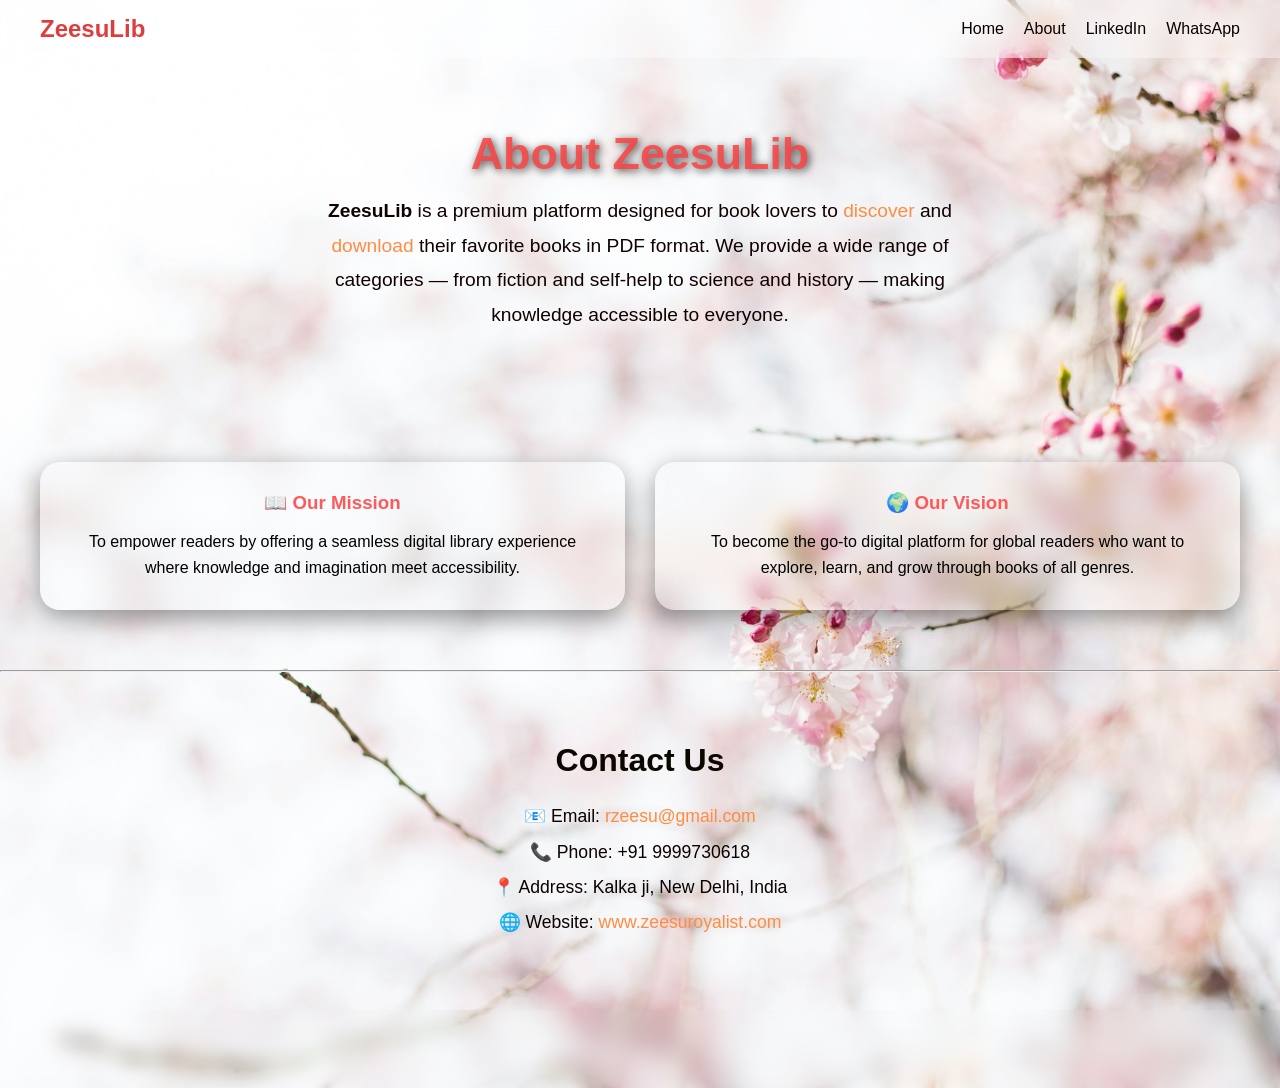
<file: about.html>
<!DOCTYPE html>
<html lang="en">
<head>
  <meta charset="UTF-8">
  <meta name="viewport" content="width=device-width, initial-scale=1.0">
  <title>About | ZeesuLib</title>
  <style>
    /* Reset & Base */
    * {
      margin: 0;
      padding: 0;
      box-sizing: border-box;
    }
    body {
      font-family: "Poppins", sans-serif;
      background: url("b2.jpg") no-repeat center center;
      background-size: cover;
      color: #fff;
    }

    /* Navbar */
    header {
      width: 100%;
      padding: 15px 40px;
      display: flex;
      justify-content: space-between;
      align-items: center;
      background: rgba(255, 255, 255, 0.399);
      backdrop-filter: blur(12px);
      position: sticky;
      top: 0;
      z-index: 10;
    }
    header h2 {
      color: #df3d3d;
      font-size: 1.5rem;
      font-weight: bold;
      text-shadow: 0 0 0 3px rgba(0, 9, 8, 0.2);
    }
    nav {
      display: flex;
      gap: 20px;
    }
    nav a {
      color: #070000;
      text-decoration: none;
      font-size: 1rem;
      transition: 0.3s ease;
    }
    nav a:hover {
      color: #fb3b3bde;
    }

    /* Hero About Section */
    .about-hero {
      text-align: center;
      padding: 70px 20px;
    }
    .about-hero h1 {
    font-size: 2.8rem;
    margin-bottom: 15px;
    color: #f94444dc;
    text-shadow: 2px 2px 8px rgba(0, 0, 0, 0.7); 
    }
    .about-hero p {
      font-size: 1.2rem;
      max-width: 700px;
      margin: auto;
      line-height: 1.8;
      color: #100000;
    }

    /* Mission & Vision */
    .mission {
      display: grid;
      grid-template-columns: repeat(auto-fit, minmax(280px, 1fr));
      gap: 30px;
      padding: 60px 40px;
    }
    .card {
      background: rgba(255, 255, 255, 0.1);
      backdrop-filter: blur(12px);
      border-radius: 20px;
      padding: 30px;
      text-align: center;
      box-shadow: 0 8px 25px rgba(0, 0, 0, 0.4);
      transition: 0.3s ease;
    }
    .card:hover {
      transform: translateY(-10px);
    }
    .card h3 {
      margin-bottom: 15px;
      color: #ff4242df;
    }
    .card p {
      color: #000000;
      line-height: 1.6;
    }

    /* Contact Section */
    .contact {
      text-align: center;
      padding: 70px 20px;
      background: rgba(255, 255, 255, 0.05);
    }
    .contact h2 {
      font-size: 2rem;
      margin-bottom: 20px;
      color: #0a0700;
    }
    .contact-info {
      max-width: 600px;
      margin: auto;
      font-size: 1.1rem;
      line-height: 2;
      color: #0c0101;
    }
    .contact-info a {
      color: #ff8c42;
      text-decoration: none;
      transition: 0.3s ease;
    }
    .contact-info a:hover {
      text-decoration: underline;
    }

/* Footer */
footer {
  text-align: center;
  padding: 20px;
  font-size: 0.9rem;
  background: rgba(255, 255, 255, 0.08); 
  color: #aaa;
  backdrop-filter: blur(10px);        
  -webkit-backdrop-filter: blur(10px);   
  border-top: 1px solid rgba(255, 255, 255, 0.2); 
}


    /* Responsive Styles */
    @media (max-width: 1024px) {
      .about-hero h1 {
        font-size: 2.2rem;
      }
      .about-hero p {
        font-size: 1rem;
      }
    }

    @media (max-width: 768px) {
      header {
        padding: 15px 20px;
      }
      nav {
        display: none;
        flex-direction: column;
        background: rgba(0,0,0,0.8);
        position: absolute;
        top: 60px;
        right: 20px;
        padding: 15px;
        border-radius: 10px;
      }
      nav.active {
        display: flex;
      }
      .menu-toggle {
        display: block;
        cursor: pointer;
        font-size: 1.5rem;
        color: #fff;
      }
    }

    @media (max-width: 480px) {
      .about-hero h1 {
        font-size: 1.8rem;
      }
      .about-hero p {
        font-size: 0.95rem;
      }
      .card {
        padding: 20px;
      }
      .contact h2 {
        font-size: 1.6rem;
      }
      .contact-info {
        font-size: 1rem;
      }
    }
  </style>
</head>
<body>

  <!-- Navbar -->
  <header>
    <h2>ZeesuLib</h2>
    <div class="menu-toggle">☰</div>
    <nav>
      <a href="index.html">Home</a>
      <a href="https://www.google.com/search?q=zeesu+royalist" target="blank">About</a>
      <a href="https://www.linkedin.com/in/mohammad-jishan-4361972ba/" target="blank">LinkedIn</a>
      <a href="https://wa.me/9999736978" target="blank">WhatsApp</a>
    </nav>
  </header>

  <!-- About Hero -->
  <section class="about-hero">
    <h1>About ZeesuLib</h1>
    <p>
      <strong>ZeesuLib</strong> is a premium platform designed for book lovers to 
      <span style="color:#ff8c42;">discover</span> and 
      <span style="color:#ff8c42;">download</span> their favorite books in PDF format.  
      We provide a wide range of categories — from fiction and self-help to science and history — 
      making knowledge accessible to everyone.
    </p>
  </section>

  <!-- Mission & Vision -->
  <section class="mission">
    <div class="card">
      <h3>📖 Our Mission</h3>
      <p>
        To empower readers by offering a seamless digital library experience where knowledge 
        and imagination meet accessibility.
      </p>
    </div>
    <div class="card">
      <h3>🌍 Our Vision</h3>
      <p>
        To become the go-to digital platform for global readers who want to explore, 
        learn, and grow through books of all genres.
      </p>
    </div>
  </section>

  <hr>
  <!-- Contact Info -->
  <section class="contact">
    <h2>Contact Us</h2>
    <div class="contact-info">
      📧 Email: <a href="mailto:rzeesu@gmail.com" target="blank">rzeesu@gmail.com</a><br>
      📞 Phone: +91 9999730618<br>
      📍 Address: Kalka ji, New Delhi, India<br>
      🌐 Website: <a href="https://zeesu-royalist.github.io" target="blank">www.zeesuroyalist.com</a>
    </div>
  </section>

  <!-- Footer -->
  <footer>
    © 2025 ZeesuLib | All Rights Reserved
    <p style="margin-top:10px;font-style:italic;font-size:10px;color:#0000007b;">
  Powered by The 
  <a href="https://www.google.com/search?q=zeesu+royalist" style="text-decoration:none;color:#0000007b;">
    Zeesu Royalist Company
  </a>
</p>
  </footer>

  <!-- Mobile Menu Script -->
  <script>
    const menuToggle = document.querySelector(".menu-toggle");
    const nav = document.querySelector("nav");
    menuToggle.addEventListener("click", () => {
      nav.classList.toggle("active");
    });
  </script>

</body>
</html>
</file>
